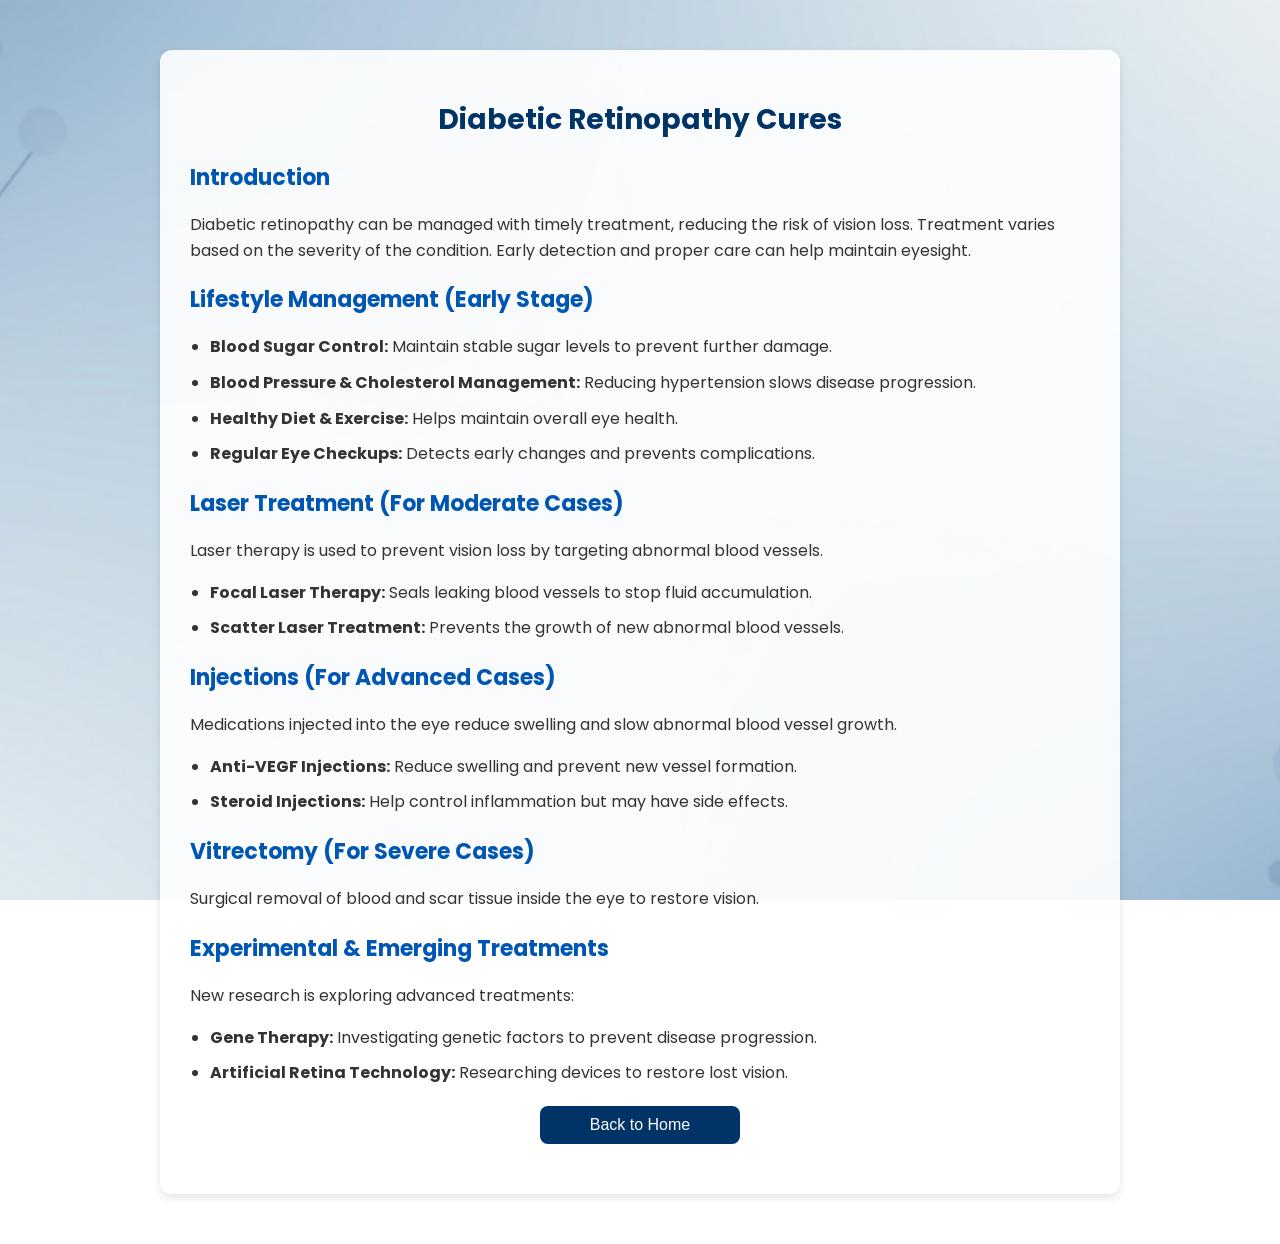
<file: frontend/cures.html>
<!DOCTYPE html>
<html lang="en">
<head>
    <meta charset="UTF-8">
    <meta name="viewport" content="width=device-width, initial-scale=1.0">
    <title>Cures - Diabetic Retinopathy</title>
    <link rel="stylesheet" href="cures.css">
</head>
<body>
    <div class="container">
        <h1>Diabetic Retinopathy Cures</h1>

        <section class="content-section">
            <h2>Introduction</h2>
            <p>Diabetic retinopathy can be managed with timely treatment, reducing the risk of vision loss. Treatment varies based on the severity of the condition. Early detection and proper care can help maintain eyesight.</p>
        </section>

        <section class="content-section">
            <h2>Lifestyle Management (Early Stage)</h2>
            <ul>
                <li><strong>Blood Sugar Control:</strong> Maintain stable sugar levels to prevent further damage.</li>
                <li><strong>Blood Pressure & Cholesterol Management:</strong> Reducing hypertension slows disease progression.</li>
                <li><strong>Healthy Diet & Exercise:</strong> Helps maintain overall eye health.</li>
                <li><strong>Regular Eye Checkups:</strong> Detects early changes and prevents complications.</li>
            </ul>
        </section>

        <section class="content-section">
            <h2>Laser Treatment (For Moderate Cases)</h2>
            <p>Laser therapy is used to prevent vision loss by targeting abnormal blood vessels.</p>
            <ul>
                <li><strong>Focal Laser Therapy:</strong> Seals leaking blood vessels to stop fluid accumulation.</li>
                <li><strong>Scatter Laser Treatment:</strong> Prevents the growth of new abnormal blood vessels.</li>
            </ul>
        </section>

        <section class="content-section">
            <h2>Injections (For Advanced Cases)</h2>
            <p>Medications injected into the eye reduce swelling and slow abnormal blood vessel growth.</p>
            <ul>
                <li><strong>Anti-VEGF Injections:</strong> Reduce swelling and prevent new vessel formation.</li>
                <li><strong>Steroid Injections:</strong> Help control inflammation but may have side effects.</li>
            </ul>
        </section>

        <section class="content-section">
            <h2>Vitrectomy (For Severe Cases)</h2>
            <p>Surgical removal of blood and scar tissue inside the eye to restore vision.</p>
        </section>

        <section class="content-section">
            <h2>Experimental & Emerging Treatments</h2>
            <p>New research is exploring advanced treatments:</p>
            <ul>
                <li><strong>Gene Therapy:</strong> Investigating genetic factors to prevent disease progression.</li>
                <li><strong>Artificial Retina Technology:</strong> Researching devices to restore lost vision.</li>
            </ul>
        </section>

        <button class="back-btn" onclick="goBack()">Back to Home</button>
    </div>

    <script>
        function goBack() {
            window.location.href = "index.html";  // Adjust this if your homepage has a different filename
        }
    </script>
</body>
</html>
</file>
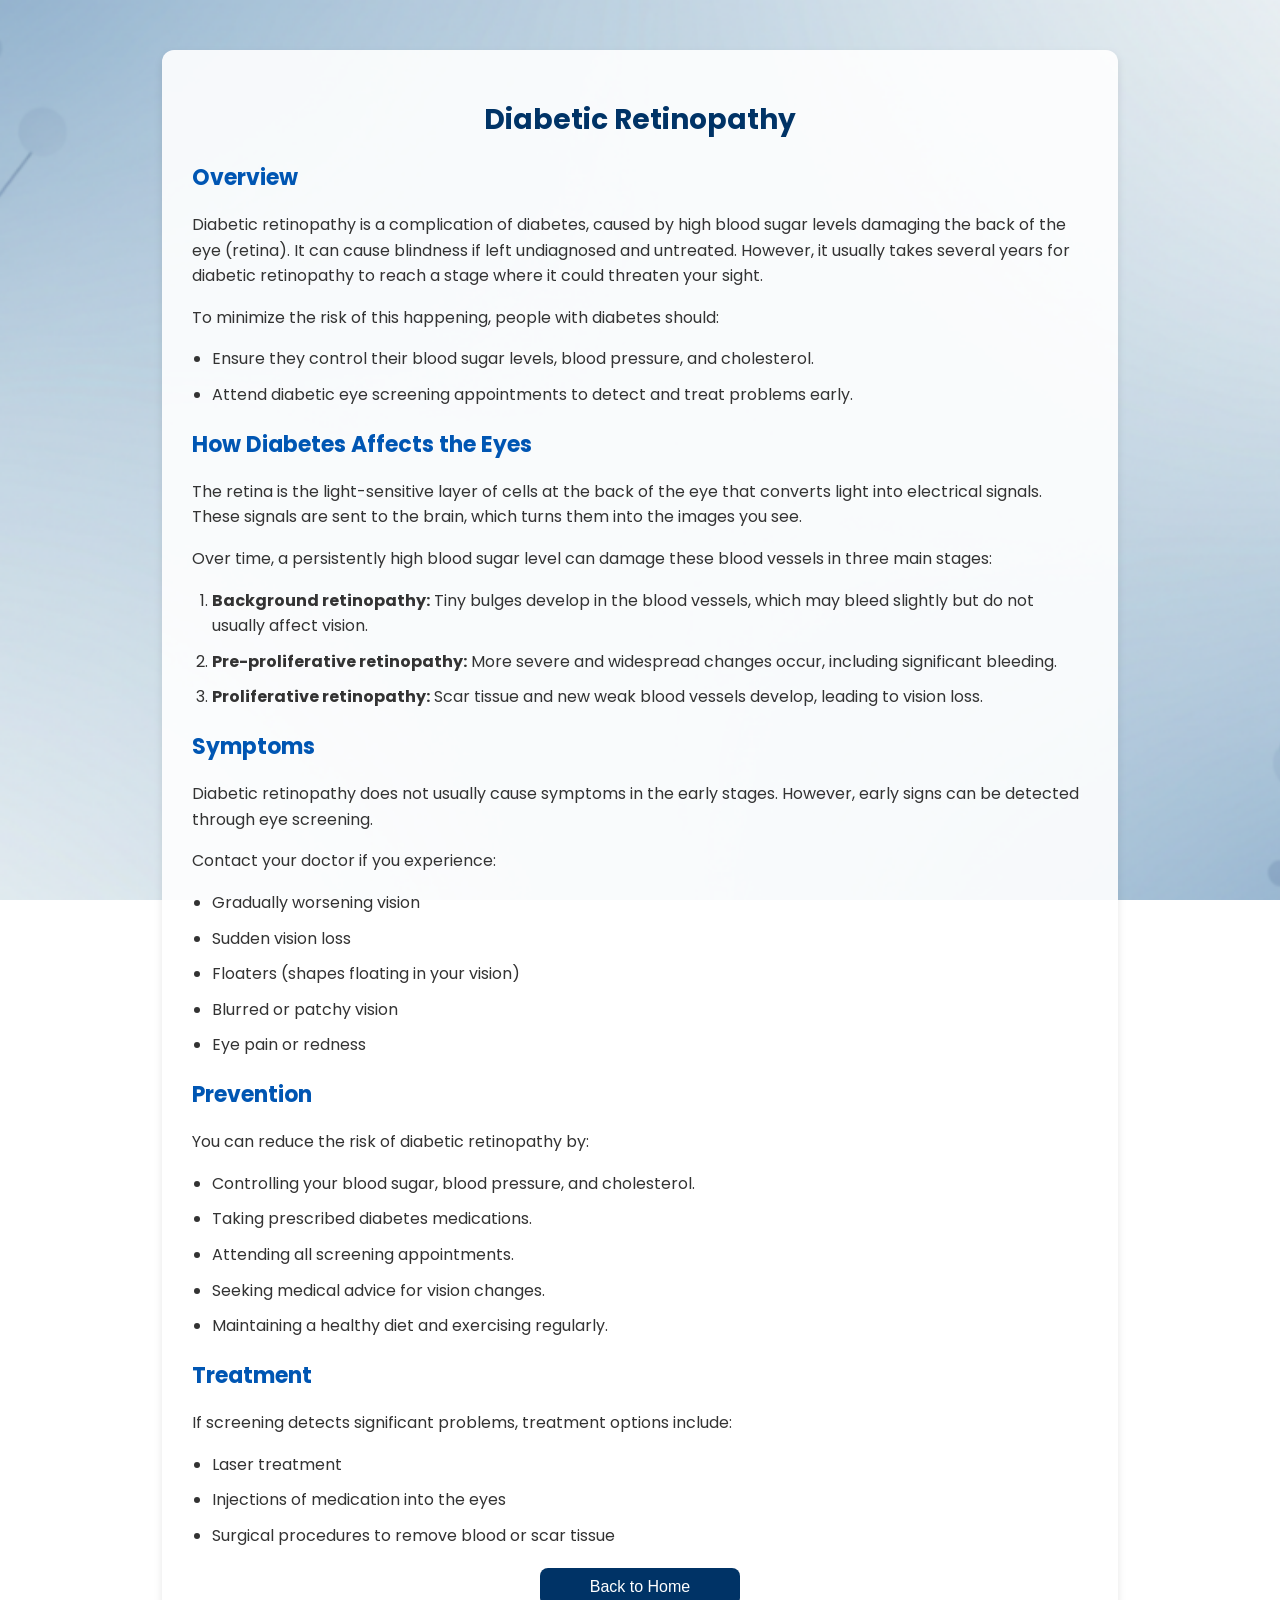
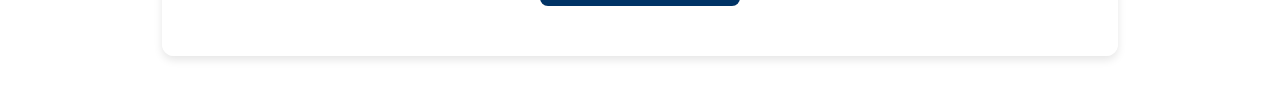
<file: frontend/know-more.html>
<!DOCTYPE html>
<html lang="en">
<head>
    <meta charset="UTF-8">
    <meta name="viewport" content="width=device-width, initial-scale=1.0">
    <title>Know More - Diabetic Retinopathy</title>
    <link rel="stylesheet" href="knowMore.css">
</head>
<body>
    <div class="container">
        <h1>Diabetic Retinopathy</h1>

        <section class="content-section">
            <h2>Overview</h2>
            <p>Diabetic retinopathy is a complication of diabetes, caused by high blood sugar levels damaging the back of the eye (retina). It can cause blindness if left undiagnosed and untreated. However, it usually takes several years for diabetic retinopathy to reach a stage where it could threaten your sight.</p>
            <p>To minimize the risk of this happening, people with diabetes should:</p>
            <ul>
                <li>Ensure they control their blood sugar levels, blood pressure, and cholesterol.</li>
                <li>Attend diabetic eye screening appointments to detect and treat problems early.</li>
            </ul>
        </section>

        <section class="content-section">
            <h2>How Diabetes Affects the Eyes</h2>
            <p>The retina is the light-sensitive layer of cells at the back of the eye that converts light into electrical signals. These signals are sent to the brain, which turns them into the images you see.</p>
            <p>Over time, a persistently high blood sugar level can damage these blood vessels in three main stages:</p>
            <ol>
                <li><strong>Background retinopathy:</strong> Tiny bulges develop in the blood vessels, which may bleed slightly but do not usually affect vision.</li>
                <li><strong>Pre-proliferative retinopathy:</strong> More severe and widespread changes occur, including significant bleeding.</li>
                <li><strong>Proliferative retinopathy:</strong> Scar tissue and new weak blood vessels develop, leading to vision loss.</li>
            </ol>
        </section>

        <section class="content-section">
            <h2>Symptoms</h2>
            <p>Diabetic retinopathy does not usually cause symptoms in the early stages. However, early signs can be detected through eye screening.</p>
            <p>Contact your doctor if you experience:</p>
            <ul>
                <li>Gradually worsening vision</li>
                <li>Sudden vision loss</li>
                <li>Floaters (shapes floating in your vision)</li>
                <li>Blurred or patchy vision</li>
                <li>Eye pain or redness</li>
            </ul>
        </section>

        <section class="content-section">
            <h2>Prevention</h2>
            <p>You can reduce the risk of diabetic retinopathy by:</p>
            <ul>
                <li>Controlling your blood sugar, blood pressure, and cholesterol.</li>
                <li>Taking prescribed diabetes medications.</li>
                <li>Attending all screening appointments.</li>
                <li>Seeking medical advice for vision changes.</li>
                <li>Maintaining a healthy diet and exercising regularly.</li>
            </ul>
        </section>

        <section class="content-section">
            <h2>Treatment</h2>
            <p>If screening detects significant problems, treatment options include:</p>
            <ul>
                <li>Laser treatment</li>
                <li>Injections of medication into the eyes</li>
                <li>Surgical procedures to remove blood or scar tissue</li>
            </ul>
        </section>

        <button class="back-btn" onclick="goBack()">Back to Home</button>
    </div>

    <script>
        function goBack() {
            window.location.href = "index.html";  // Adjust if your homepage has a different filename
        }
    </script>
</body>
</html>
</file>
<file: frontend/cures.css>
/* Import Google Font */
@import url('https://fonts.googleapis.com/css2?family=Poppins:wght@300;400;600&display=swap');

body {
    font-family: 'Poppins', sans-serif;
    background: url('images/background.png') no-repeat center center fixed;
    background-size: cover;
    margin: 0;
    padding: 0;
}

.container {
    max-width: 900px;
    margin: 50px auto;
    background: rgba(255, 255, 255, 0.9);
    padding: 30px;
    border-radius: 12px;
    box-shadow: 0 4px 8px rgba(0, 0, 0, 0.1);
}

h1 {
    text-align: center;
    color: #003366;
    font-size: 28px;
    margin-bottom: 20px;
}

.content-section {
    margin-bottom: 20px;
}

h2 {
    color: #0056b3;
    font-size: 22px;
}

p, ul {
    font-size: 16px;
    line-height: 1.6;
    color: #333;
}

ul {
    padding-left: 20px;
}

li {
    margin-bottom: 10px;
}

.back-btn {
    display: block;
    width: 200px;
    margin: 20px auto;
    padding: 10px;
    background-color: #003366;
    color: white;
    font-size: 16px;
    border: none;
    border-radius: 8px;
    cursor: pointer;
    transition: 0.3s ease-in-out;
}

.back-btn:hover {
    background-color: #0056b3;
}
</file>
<file: frontend/knowMore.css>
/* Import Google Font */
@import url('https://fonts.googleapis.com/css2?family=Poppins:wght@300;400;600&display=swap');

body {
    font-family: 'Poppins', sans-serif;
    background: url('images/background.png') no-repeat center center fixed;
    background-size: cover;
    margin: 0;
    padding: 0;
}

.container {
    max-width: 70vw;
    margin: 50px auto;
    background: rgba(255, 255, 255, 0.9);
    padding: 30px;
    border-radius: 12px;
    box-shadow: 0 4px 8px rgba(0, 0, 0, 0.1);
}

h1 {
    text-align: center;
    color: #003366;
    font-size: 28px;
    margin-bottom: 20px;
}

.content-section {
    margin-bottom: 20px;
}

h2 {
    color: #0056b3;
    font-size: 22px;
}

p, ul, ol {
    font-size: 16px;
    line-height: 1.6;
    color: #333;
}

ul, ol {
    padding-left: 20px;
}

li {
    margin-bottom: 10px;
}

.back-btn {
    display: block;
    width: 200px;
    margin: 20px auto;
    padding: 10px;
    background-color: #003366;
    color: white;
    font-size: 16px;
    border: none;
    border-radius: 8px;
    cursor: pointer;
    transition: 0.3s ease-in-out;
}

.back-btn:hover {
    background-color: #0056b3;
}
</file>
